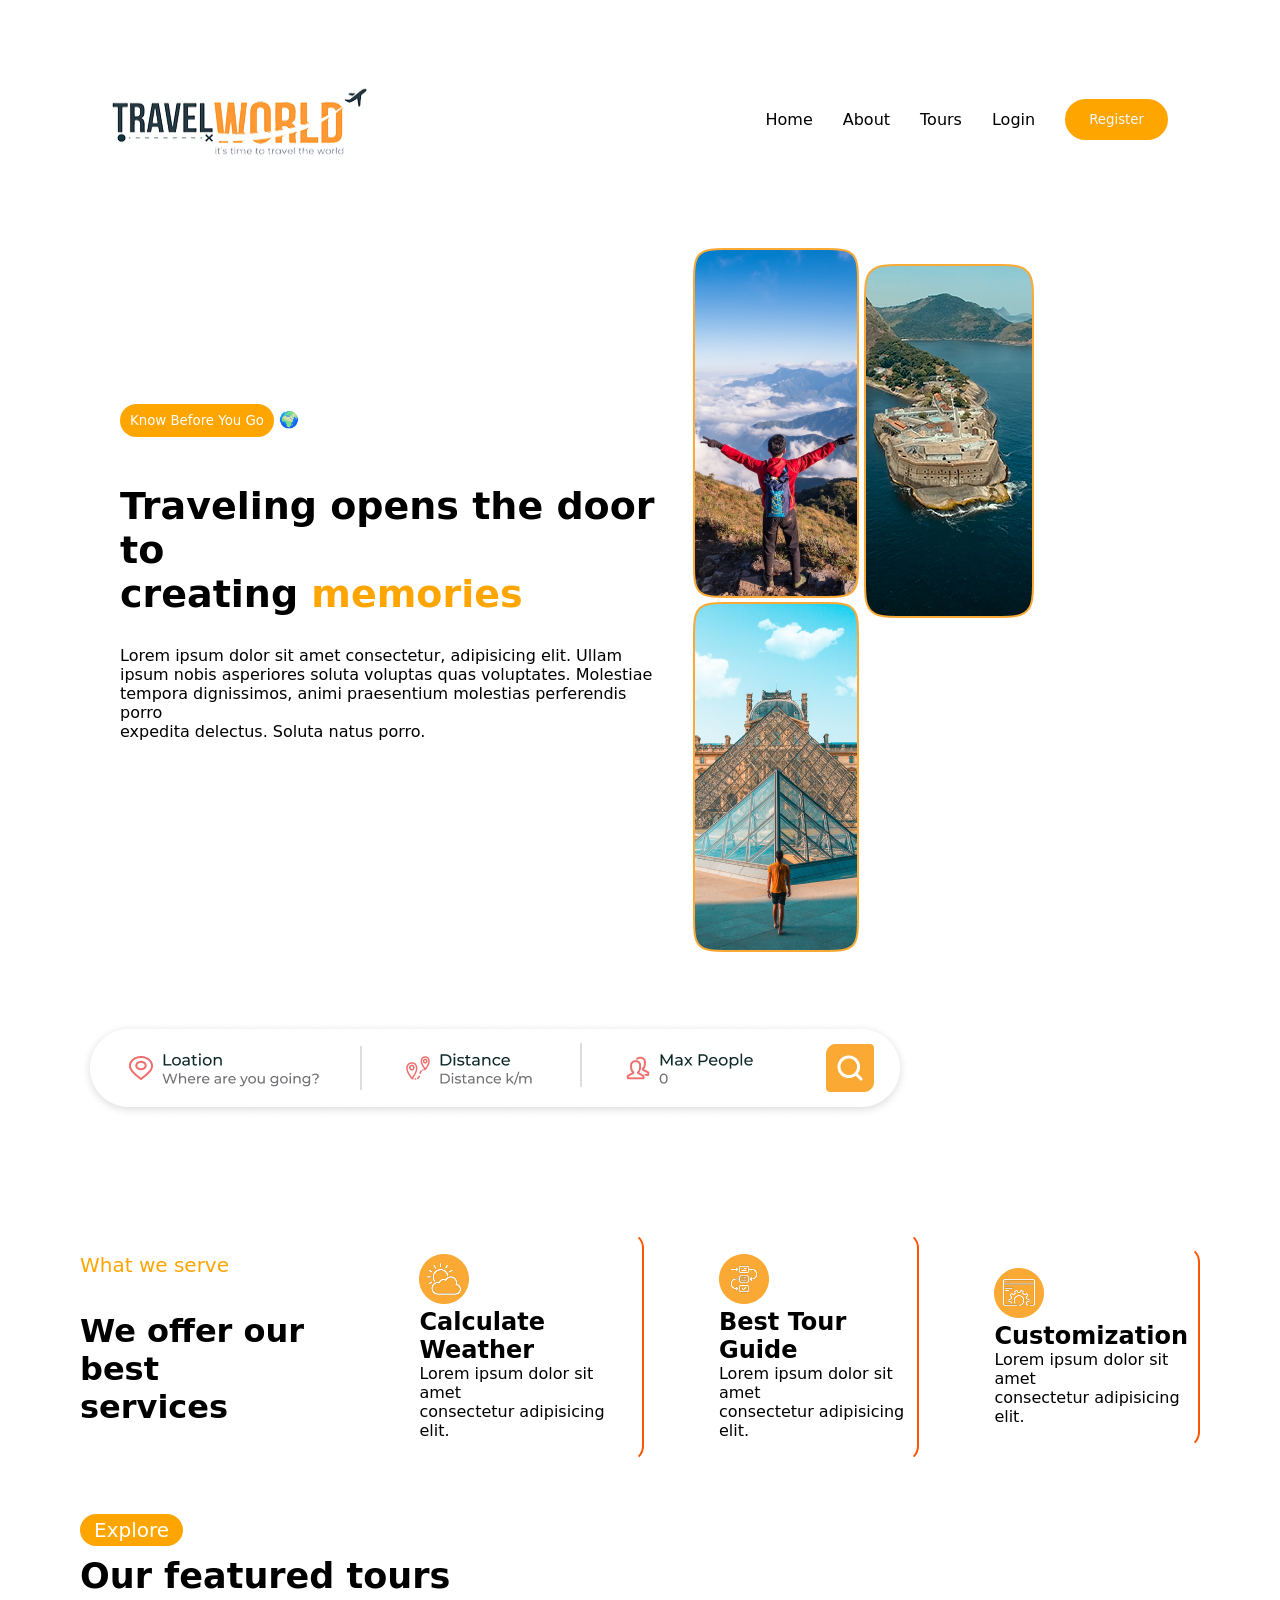
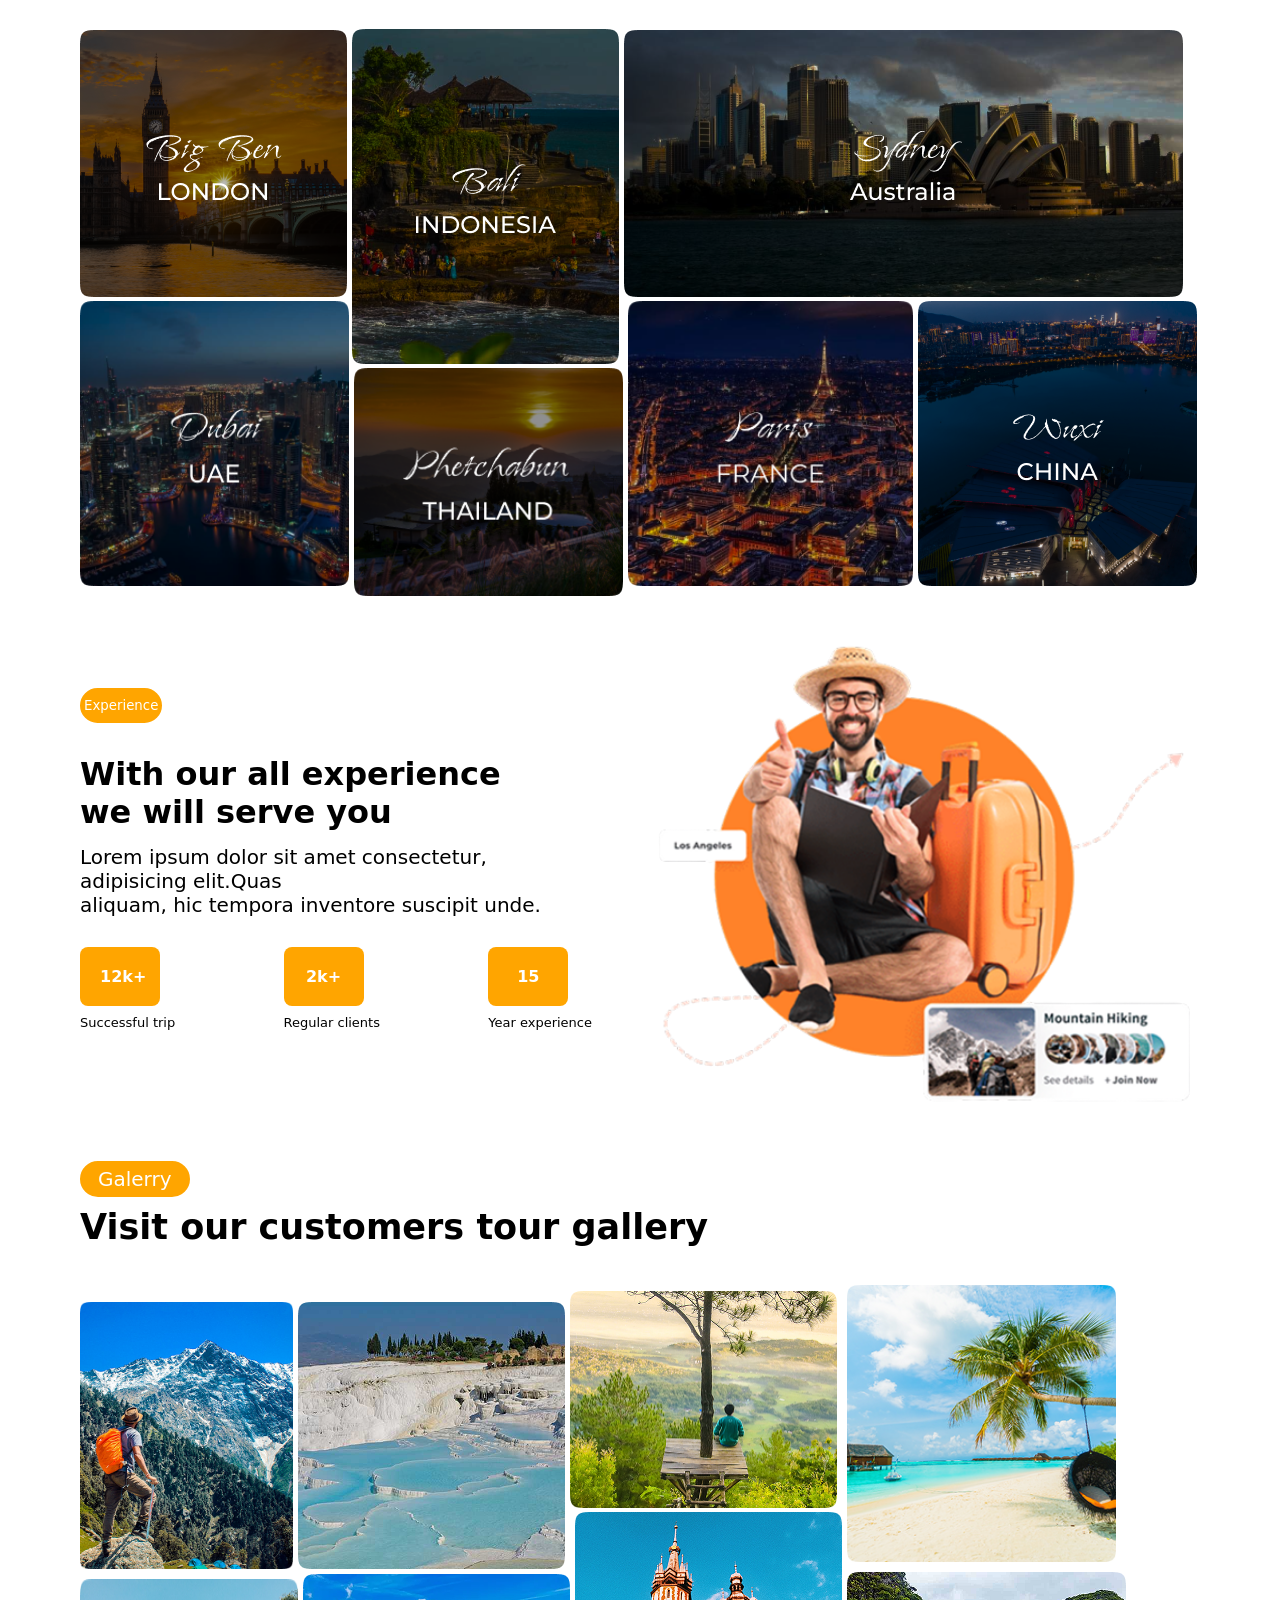
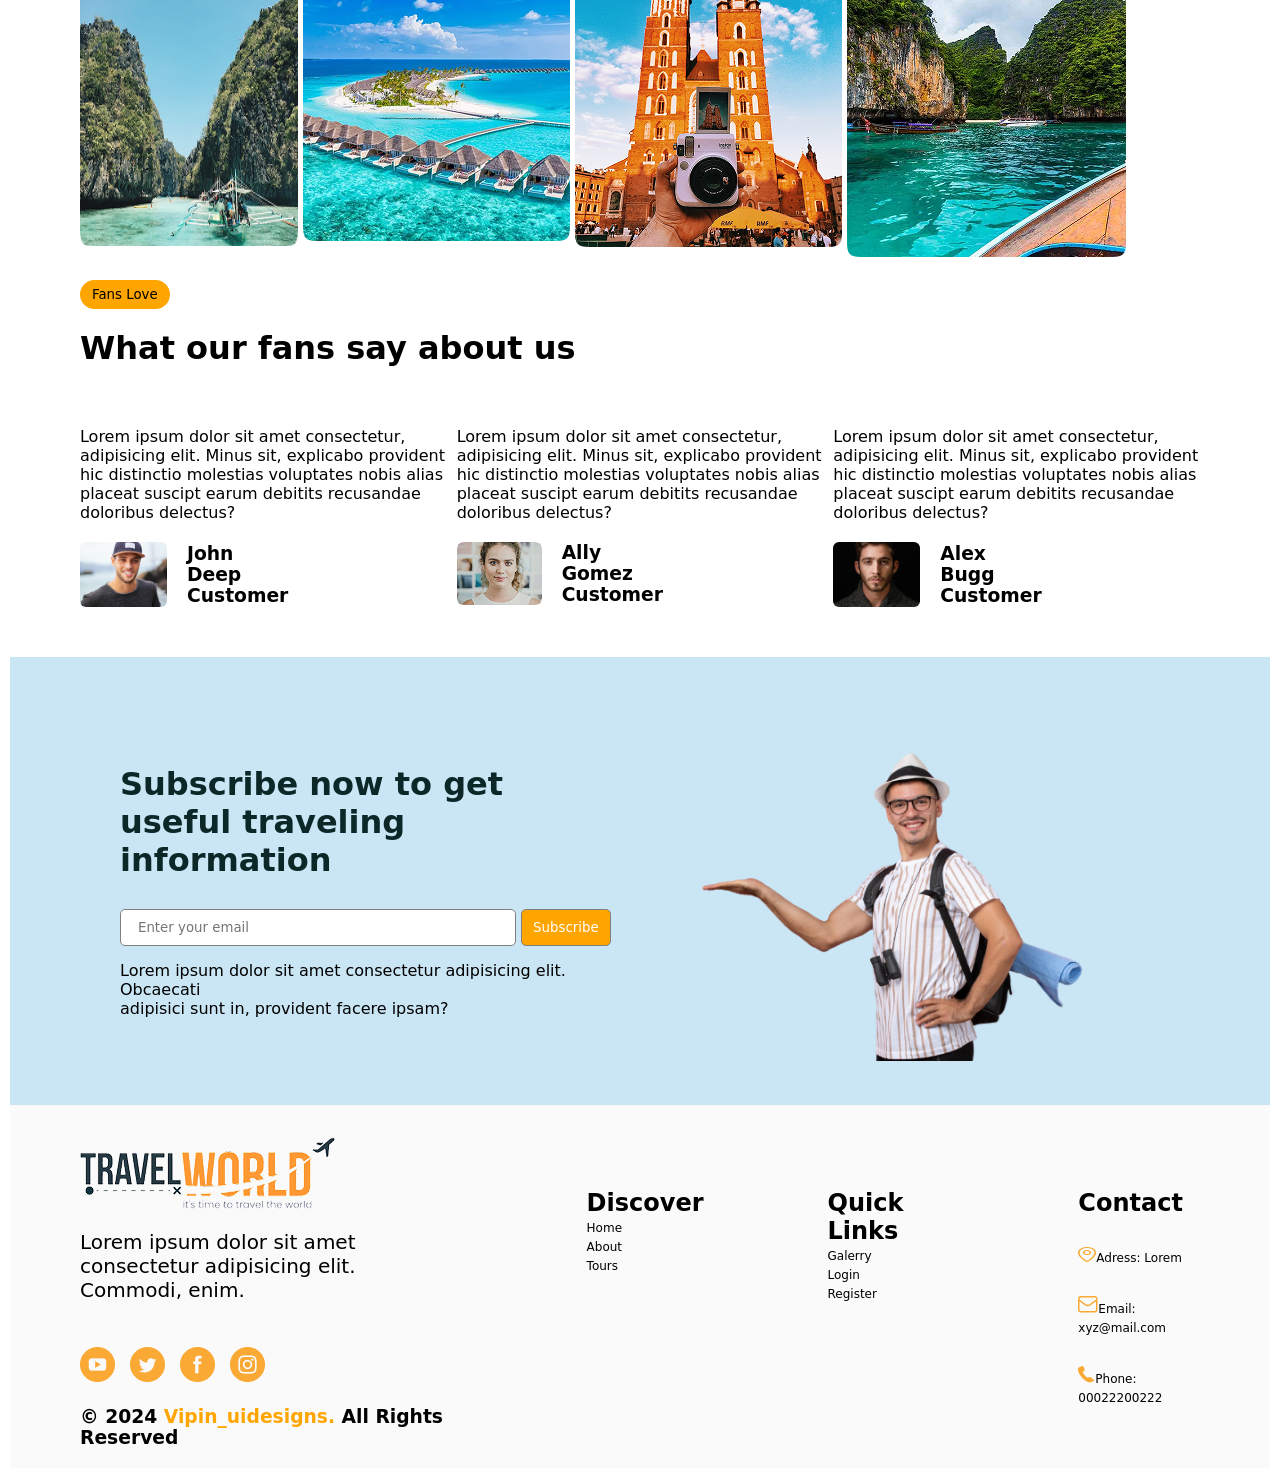
<file: index.html>
<!doctype html>
<html lang="uz">
  <head>
    <meta charset="UTF-8" />
    <meta name="viewport" content="width=device-width, initial-scale=1.0" />
    <title>Document</title>
      <link rel="stylesheet" href="https://cdnjs.cloudflare.com/ajax/libs/OwlCarousel2/2.3.4/assets/owl.carousel.min.css" integrity="sha512-tS3S5qG0BlhnQROyJXvNjeEM4UpMXHrQfTGmbQ1gKmelCxlSEBUaxhRBj/EFTzpbP4RVSrpEikbmdJobCvhE3g==" crossorigin="anonymous" referrerpolicy="no-referrer" />
<link rel="stylesheet" href="https://cdnjs.cloudflare.com/ajax/libs/OwlCarousel2/2.3.4/assets/owl.theme.default.min.css" integrity="sha512-sMXtMNL1zRzolHYKEujM2AqCLUR9F2C4/05cdbxjjLSRvMQIciEPCQZo++nk7go3BtSuK9kfa/s+a4f4i5pLkw==" crossorigin="anonymous" referrerpolicy="no-referrer" />
    <link rel="stylesheet" href="./css/style.css" />
  </head>
  <body class="body">
    <header>
      <div class="continer navbar">
        <img src="./images/logo 1.png" alt="" width="255" height="76" />
        <ul class="nav-links">
          <li>
            <a href="./index.html">Home</a>
          </li>

          <li>
            <a href="./pages/about.html">About</a>
          </li>

          <li>
            <a href="./pages/tours.html">Tours</a>
          </li>

          <li>
            <a href="">Login</a>
          </li>

          <li>
            <a href=""><button class="button1">Register</button></a>
          </li>
        </ul>
      </div>
    </header>

    <main>
      <section>
        <div class="continer">
          <div class="trawels">
            <div class="trawel-info">
             <a href=""> <button>Know Before You Go</button> 🌍</a>
              <h1>
                Traveling opens the door to <br />
                creating <span>memories</span>
              </h1>
              <p>
                Lorem ipsum dolor sit amet consectetur, adipisicing elit. Ullam
                <br />
                ipsum nobis asperiores soluta voluptas quas voluptates.
                Molestiae <br />
                tempora dignissimos, animi praesentium molestias perferendis
                porro <br />
                expedita delectus. Soluta natus porro.
              </p>
            </div>
            <div class="trawel-image">
              <img class="trawel-images1" src="./images/img card.png" alt="" />
              <img class="trawel-images2" src="./images/video.png" alt="" />
              <img
                class="trawel-images3"
                src="./images/img card (1).png"
                alt=""
              />
            </div>
          </div>
          <div class="trawel-images11">
            <img src="./images/search bar.png" alt="" />
            <br />
            <div class="trawel-projects">
              <div class="trawel-proekt">
                <p>What we serve</p>
                <h1>
                  We offer our best <br />
                  services
                </h1>
              </div>
<div class="project-ota">
<div class="project-bola">
<img src="./images/weatherr.png" alt="">
<h2>Calculate Weather</h2>
<p>Lorem ipsum dolor sit amet <br> consectetur adipisicing elit.</p>
</div>

<div class="project-bola">
<img src="./images/tour guide.png" alt="">
<h2>Best Tour Guide</h2>
<p>Lorem ipsum dolor sit amet <br> consectetur adipisicing elit.</p>
</div>

<div class="project-bola">
<img src="./images/customization.png" alt="">
<h2>Customization</h2>
<p>Lorem ipsum dolor sit amet <br> consectetur adipisicing elit.</p>
</div>
</div>
            </div>
          </div>
        </div>
      </section>

      <section>
        <div class="continer">
          <div class="tours">
            <a href=""><button>Explore</button></a>
            <h2>Our featured tours</h2>
<div class="tours-ota">
<div class="tours-bola">
<img class="tours-images1" src="./images/tour-mg.png" alt="" >
<img class="tours-images2" src="./images/Frame 10.png" alt="">
<img class="tours-images3" src="./images/Frame 15.png" alt="">
<img class="tours-images4" src="./images/tour-mg (1).png" alt="">
<img class="tours-images5" src="./images/Frame 11.png" alt="">
<img class="tours-images6" src="./images/tour-mg (2).png" alt="">
<img class="tours-images7" src="./images/Frame 16.png" alt="">
</div>
</div>
          </div>
        </div>
      </section>

      <section>
        <div class="continer">
          <div class="with-ota">
            <div class="with-infos">
              <a href=""><button>Experience</button></a>
              <h1>With our all experience <br />we will serve you</h1>
              <p>
                Lorem ipsum dolor sit amet consectetur, adipisicing elit.Quas <br>
                aliquam, hic tempora inventore suscipit unde.
              </p>
<div class="with-ota1">
<div class="with-bola1">
  <h4>12k+</h4>
  <p class="p">Successful trip</p>
</div>

<div class="with-bola1">
  <h4>2k+</h4>
  <p class="p">Regular clients</p>
</div>

<div class="with-bola1">
  <h4>15</h4>
  <p class="p">Year experience</p>
</div>
</div>
            </div>
            <div class="with-images">
<img src="./images/experience 1.png" alt="" width="550">
            </div>
          </div>
        </div>
      </section>

      <section>
        <div class="continer">
          <div class="visit">
            <a href=""><button>Galerry</button></a>
            <h2>Visit our customers tour gallery</h2>
         <div class="visit-ota">
          <div class="visit-bola">
            <img class="visit-images1" src="./images/Frame 18.png" alt="">
            <img class="visit-images2" src="./images/Frame 20.png" alt="">
            <img class="visit-images3" src="./images/Frame 22.png" alt="">
            <img class="visit-images4" src="./images/Frame 24.png" alt="">
            <img class="visit-images5" src="./images/gallery4.png" alt="">
            <img class="visit-images6" src="./images/Frame 21.png" alt="">
            <img class="visit-images7" src="./images/Frame 23.png" alt="">
            <img class="visit-images8" src="./images/Frame 25.png" alt="">
          </div>
         </div>
          </div>
        </div>
      </section>

 <section id="service">
        <div class="continer">
      <div class="service-infos">
<a href=""><button>Fans Love</button></a>
<h1>What our fans say about us</h1>
      </div>
          <div class="service-cards owl-carousel owl-theme">
    <div class="service-card item">
<p>
  Lorem ipsum dolor sit amet consectetur, <br>
adipisicing elit. Minus sit, explicabo provident 
hic distinctio molestias voluptates nobis alias 
placeat suscipt earum debitits recusandae 
doloribus delectus?
</p>
<div class="service-img-title">
<img src="./images/66fa98f7c99b6bb70f5ca75b0694da61a6dbba59.jpg" alt="" >
<h3>John Deep <br>
Customer</h3>
</div>
    </div>

        <div class="service-card item">
<p>
  Lorem ipsum dolor sit amet consectetur, <br>
adipisicing elit. Minus sit, explicabo provident 
hic distinctio molestias voluptates nobis alias 
placeat suscipt earum debitits recusandae 
doloribus delectus?
</p>
<div class="service-img-title">
<img src="./images/Rectangle 23 (2).png" alt="">
<h3> Ally Gomez <br>
Customer
</h3>
</div>
    </div>

        <div class="service-card item">
<p>
  Lorem ipsum dolor sit amet consectetur, <br>
adipisicing elit. Minus sit, explicabo provident 
hic distinctio molestias voluptates nobis alias 
placeat suscipt earum debitits recusandae 
doloribus delectus?
</p>
<div class="service-img-title">
<img src="./images/2bc1457077ae74fc58e2b4b64b8e5b7e2b9d50e2.jpg" alt="">
<h3>Alex Bugg
Customer</h3>
</div>
    </div>




        </div>
      </section>
      
      <section id="subscribe">
        <div class="continer">
<div class="subscribe-ota">
<div class="subscribe-bola">
  <h1>Subscribe now to get useful traveling <br>
information</h1>
<input type="text" placeholder="Enter your email"> <a href=""><button>Subscribe</button></a>
<p>Lorem ipsum dolor sit amet consectetur adipisicing elit. Obcaecati <br> adipisici sunt in, provident facere ipsam?</p>
</div>

<div class="subscribe-bola">
<img src="./images/8247a8532378e012750f4b1c601b798f558784c4.png" alt="" width="546">
</div>
</div>
        </div>
      </section>
    </main>

  <footer>
      <div class="continer">
<div class="footer-ota">
  <div class="footer-bola">
<img src="./images/logo 1.png" alt="">
<p>Lorem ipsum dolor sit amet <br> consectetur adipisicing elit. <br> Commodi, enim.</p>
<div class="footer-a">
<a href="">
  <img src="./images/youtube.png" alt="">
</a>

<a href="">
  <img src="./images/twitter.png" alt="">
</a>

<a href="">
  <img src="./images/facebook.png" alt="">
</a>

<a href="">
  <img src="./images/instagram.png" alt="">
</a>
</div>
<h3>© 2024 <span>Vipin_uidesigns.</span> All Rights Reserved</h3>
  </div>

  <div class="footer-bola">
    <h2>Discover</h2>
    <ul class="nav-links1">
<li>
  <a href="">Home</a>
</li>

<li>
  <a href="">About</a>
</li>

<li>
  <a href="">Tours</a>
</li>
    </ul>
  </div>

  
  <div class="footer-bola">
    <h2>Quick Links</h2>
    <ul class="nav-links2">
<li>
  <a href="">Galerry</a>
</li>

<li>
  <a href="">Login</a>
</li>

<li>
  <a href="">Register</a>
</li>
    </ul>
  </div>

    <div class="footer-bola">
    <h2>Contact</h2>
    <ul class="nav-links2">
<li>
  <a href=""><img src="./images/layer1.png" alt="">Adress: Lorem</a>
</li>

<li>
  <a href=""><img src="./images/Vector.png" alt="">Email: xyz@mail.com</a>
</li>

<li>
  <a href=""><img src="./images/Vector (1).png" alt="">Phone: 00022200222</a>
</li>
    </ul>
  </div>
</div>
      </div>
    </footer>

    <script src="https://cdnjs.cloudflare.com/ajax/libs/jquery/3.6.4/jquery.min.js" integrity="sha512-pumBsjNRGGqkPzKHndZMaAG+bir374sORyzM3uulLV14lN5LyykqNk8eEeUlUkB3U0M4FApyaHraT65ihJhDpQ==" crossorigin="anonymous" referrerpolicy="no-referrer"></script>

<script src="https://cdnjs.cloudflare.com/ajax/libs/OwlCarousel2/2.3.4/owl.carousel.min.js" integrity="sha512-bPs7Ae6pVvhOSiIcyUClR7/q2OAsRiovw4vAkX+zJbw3ShAeeqezq50RIIcIURq7Oa20rW2n2q+fyXBNcU9lrw==" crossorigin="anonymous" referrerpolicy="no-referrer"></script>

    <script>
        $('.owl-carousel').owlCarousel({
    loop:true,
    margin:10,
    nav:true,
    dots:true,
    autoTimeaut:100,
    autoplay:true,
    responsive:{
        0:{
            items:1
        },
        600:{
            items:3
        },
        1000:{
            items:3
        }
    }
})
    </script>
  </body>
</html>
</file>
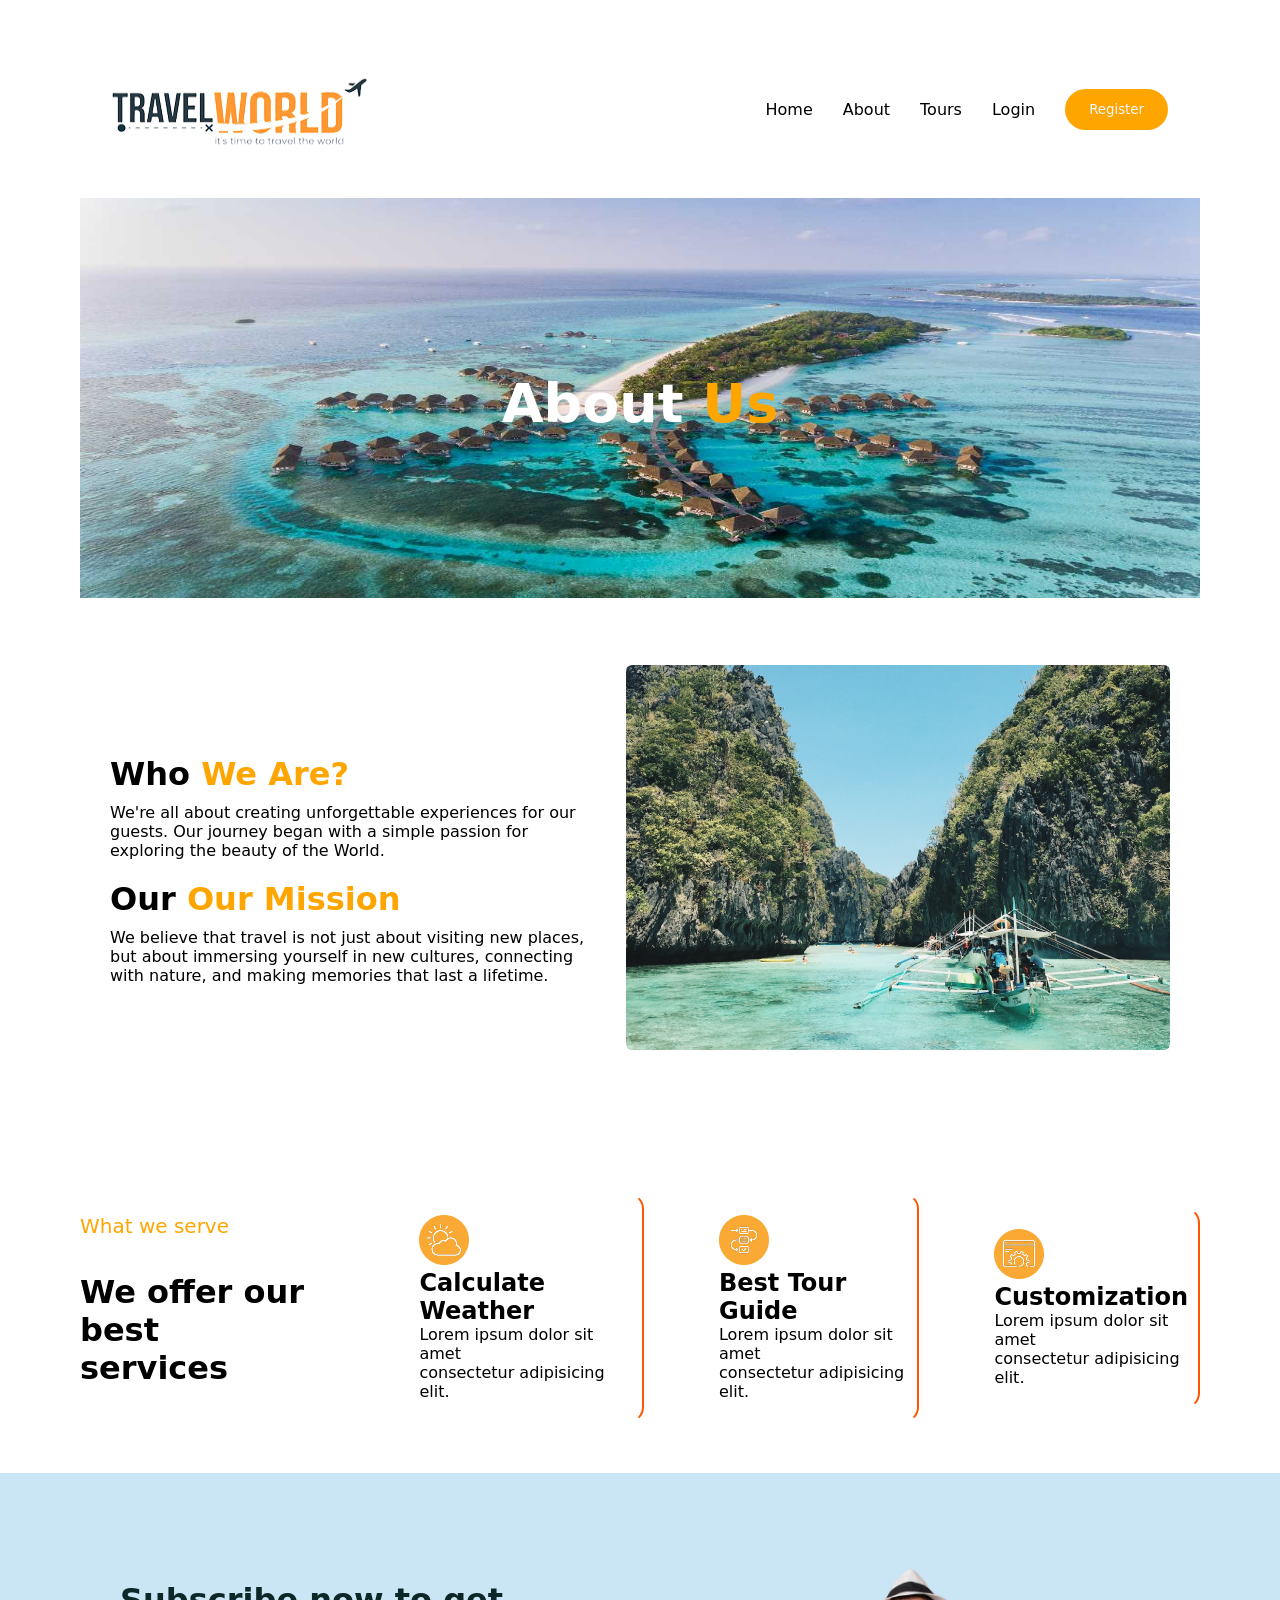
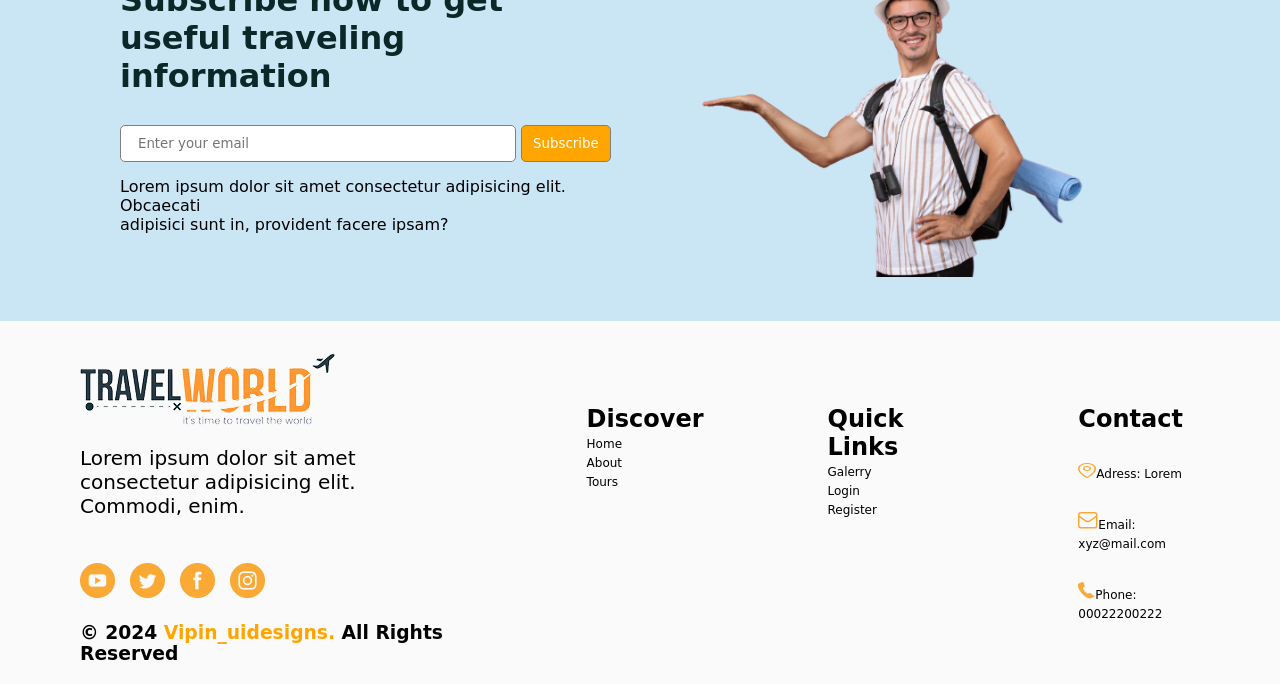
<file: pages/about.html>
<!doctype html>
<html lang="en">
  <head>
    <meta charset="UTF-8" />
    <meta name="viewport" content="width=device-width, initial-scale=1.0" />
    <title>Document</title>
    <link rel="stylesheet" href="../css/style.css" />
  </head>
  <body>
    <header>
      <div class="continer navbar">
        <img src="../images/logo 1.png" alt="" width="255" height="76" />
        <ul class="nav-links">
          <li>
            <a href="../index.html">Home</a>
          </li>

          <li>
            <a href="../pages/about.html">About</a>
          </li>

          <li>
            <a href="../pages/tours.html">Tours</a>
          </li>

          <li>
            <a href="">Login</a>
          </li>

          <li>
            <a href=""><button class="button1">Register</button></a>
          </li>
        </ul>
      </div>
    </header>

    <main>
      <section>
        <div class="continer">
          <div class="about-projects">
            <div class="about-img">
              <img
                src="../images/8b5d13ba71d96996318a870aa5833095878591d1.jpg"
                alt=""
                height="400"
                width="1120"
              />
            </div>
            <h1 class="h1-projects">
              <span class="span1">About</span> <span>Us</span>
            </h1>
          </div>
        </div>
      </section>


<section>
  <div class="continer">
    <div class="about-ota">
<div class="about-bola">
<h1><span class="span2">Who</span> <span>We Are?</span></h1>
<p>We're all about creating unforgettable experiences for our <br>
guests. Our journey began with a simple passion for <br>
exploring the beauty of the World.</p>

<h1><span class="span2">Our</span> <span>Our Mission</span></h1>
<p>We believe that travel is not just about visiting new places, <br>
but about immersing yourself in new cultures, connecting <br>
with nature, and making memories that last a lifetime.</p>
</div>
<div class="about-bola">
     <div class="about-bola">
            <img src="../images/img (1).png" alt="">
          </div>
</div>
    </div>
  </div>
</section>

<section>
  <div class="continer">
        <div class="trawel-projects">
              <div class="trawel-proekt">
                <p>What we serve</p>
                <h1>
                  We offer our best <br />
                  services
                </h1>
              </div>
<div class="project-ota">
<div class="project-bola">
<img src="../images/weatherr.png" alt="">
<h2>Calculate Weather</h2>
<p>Lorem ipsum dolor sit amet <br> consectetur adipisicing elit.</p>
</div>

<div class="project-bola">
<img src="../images/tour guide.png" alt="">
<h2>Best Tour Guide</h2>
<p>Lorem ipsum dolor sit amet <br> consectetur adipisicing elit.</p>
</div>

<div class="project-bola">
<img src="../images/customization.png" alt="">
<h2>Customization</h2>
<p>Lorem ipsum dolor sit amet <br> consectetur adipisicing elit.</p>
</div>
</div>
            </div>
          </div>
       </div>
</section>

      <section id="subscribe">
        <div class="continer">
<div class="subscribe-ota">
<div class="subscribe-bola">
  <h1>Subscribe now to get useful traveling <br>
information</h1>
<input type="text" placeholder="Enter your email"> <a href=""><button>Subscribe</button></a>
<p>Lorem ipsum dolor sit amet consectetur adipisicing elit. Obcaecati <br> adipisici sunt in, provident facere ipsam?</p>
</div>

<div class="subscribe-bola">
<img src="../images/8247a8532378e012750f4b1c601b798f558784c4.png" alt="" width="546">
</div>
</div>
        </div>
      </section>
    </main>

     <footer>
      <div class="continer">
<div class="footer-ota">
  <div class="footer-bola">
<img src="../images/logo 1.png" alt="">
<p>Lorem ipsum dolor sit amet <br> consectetur adipisicing elit. <br> Commodi, enim.</p>
<div class="footer-a">
<a href="">
  <img src="../images/youtube.png" alt="">
</a>

<a href="">
  <img src="../images/twitter.png" alt="">
</a>

<a href="">
  <img src="../images/facebook.png" alt="">
</a>

<a href="">
  <img src="../images/instagram.png" alt="">
</a>
</div>
<h3>© 2024 <span>Vipin_uidesigns.</span> All Rights Reserved</h3>
  </div>

  <div class="footer-bola">
    <h2>Discover</h2>
    <ul class="nav-links1">
<li>
  <a href="">Home</a>
</li>

<li>
  <a href="">About</a>
</li>

<li>
  <a href="">Tours</a>
</li>
    </ul>
  </div>

  
  <div class="footer-bola">
    <h2>Quick Links</h2>
    <ul class="nav-links2">
<li>
  <a href="">Galerry</a>
</li>

<li>
  <a href="">Login</a>
</li>

<li>
  <a href="">Register</a>
</li>
    </ul>
  </div>

    <div class="footer-bola">
    <h2>Contact</h2>
    <ul class="nav-links2">
<li>
  <a href=""><img src="../images/layer1.png" alt="">Adress: Lorem</a>
</li>

<li>
  <a href=""><img src="../images/Vector.png" alt="">Email: xyz@mail.com</a>
</li>

<li>
  <a href=""><img src="../images/Vector (1).png" alt="">Phone: 00022200222</a>
</li>
    </ul>
  </div>
</div>
      </div>
    </footer>
  </body>
</html>
</file>
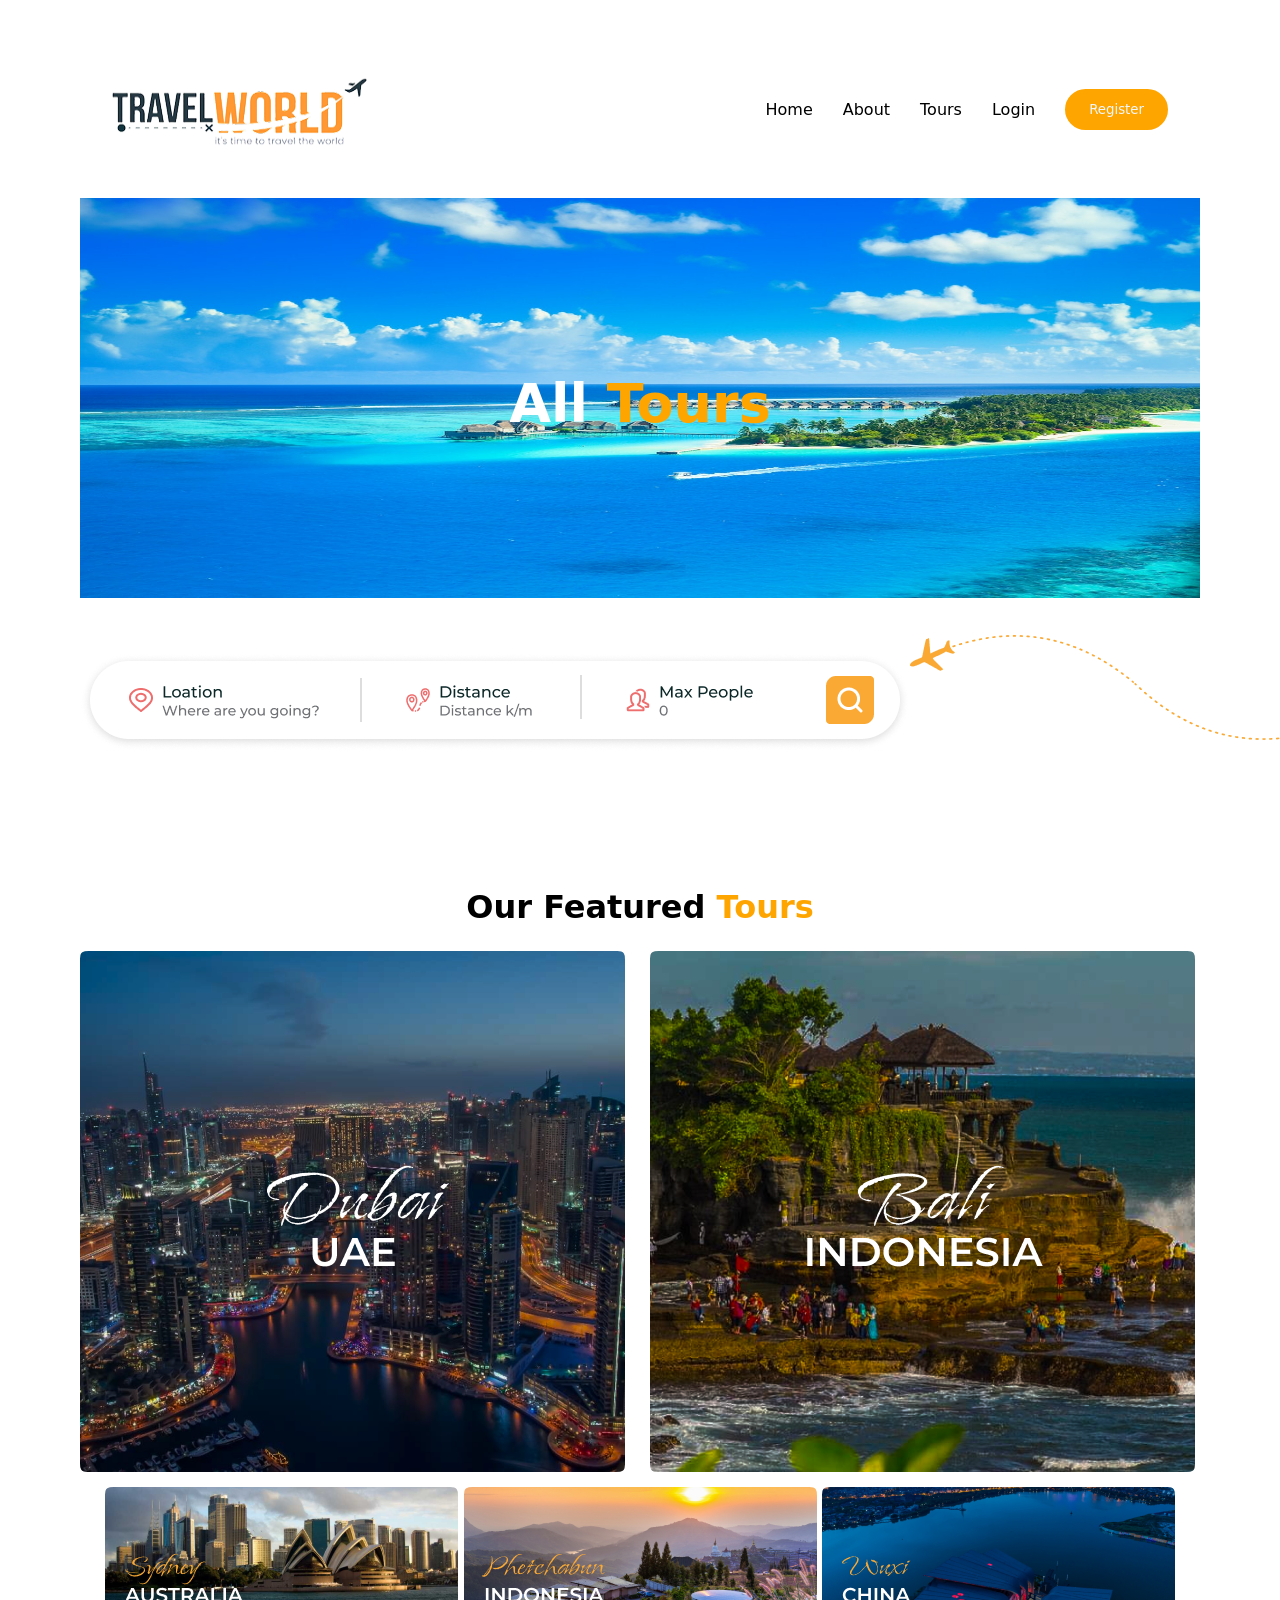
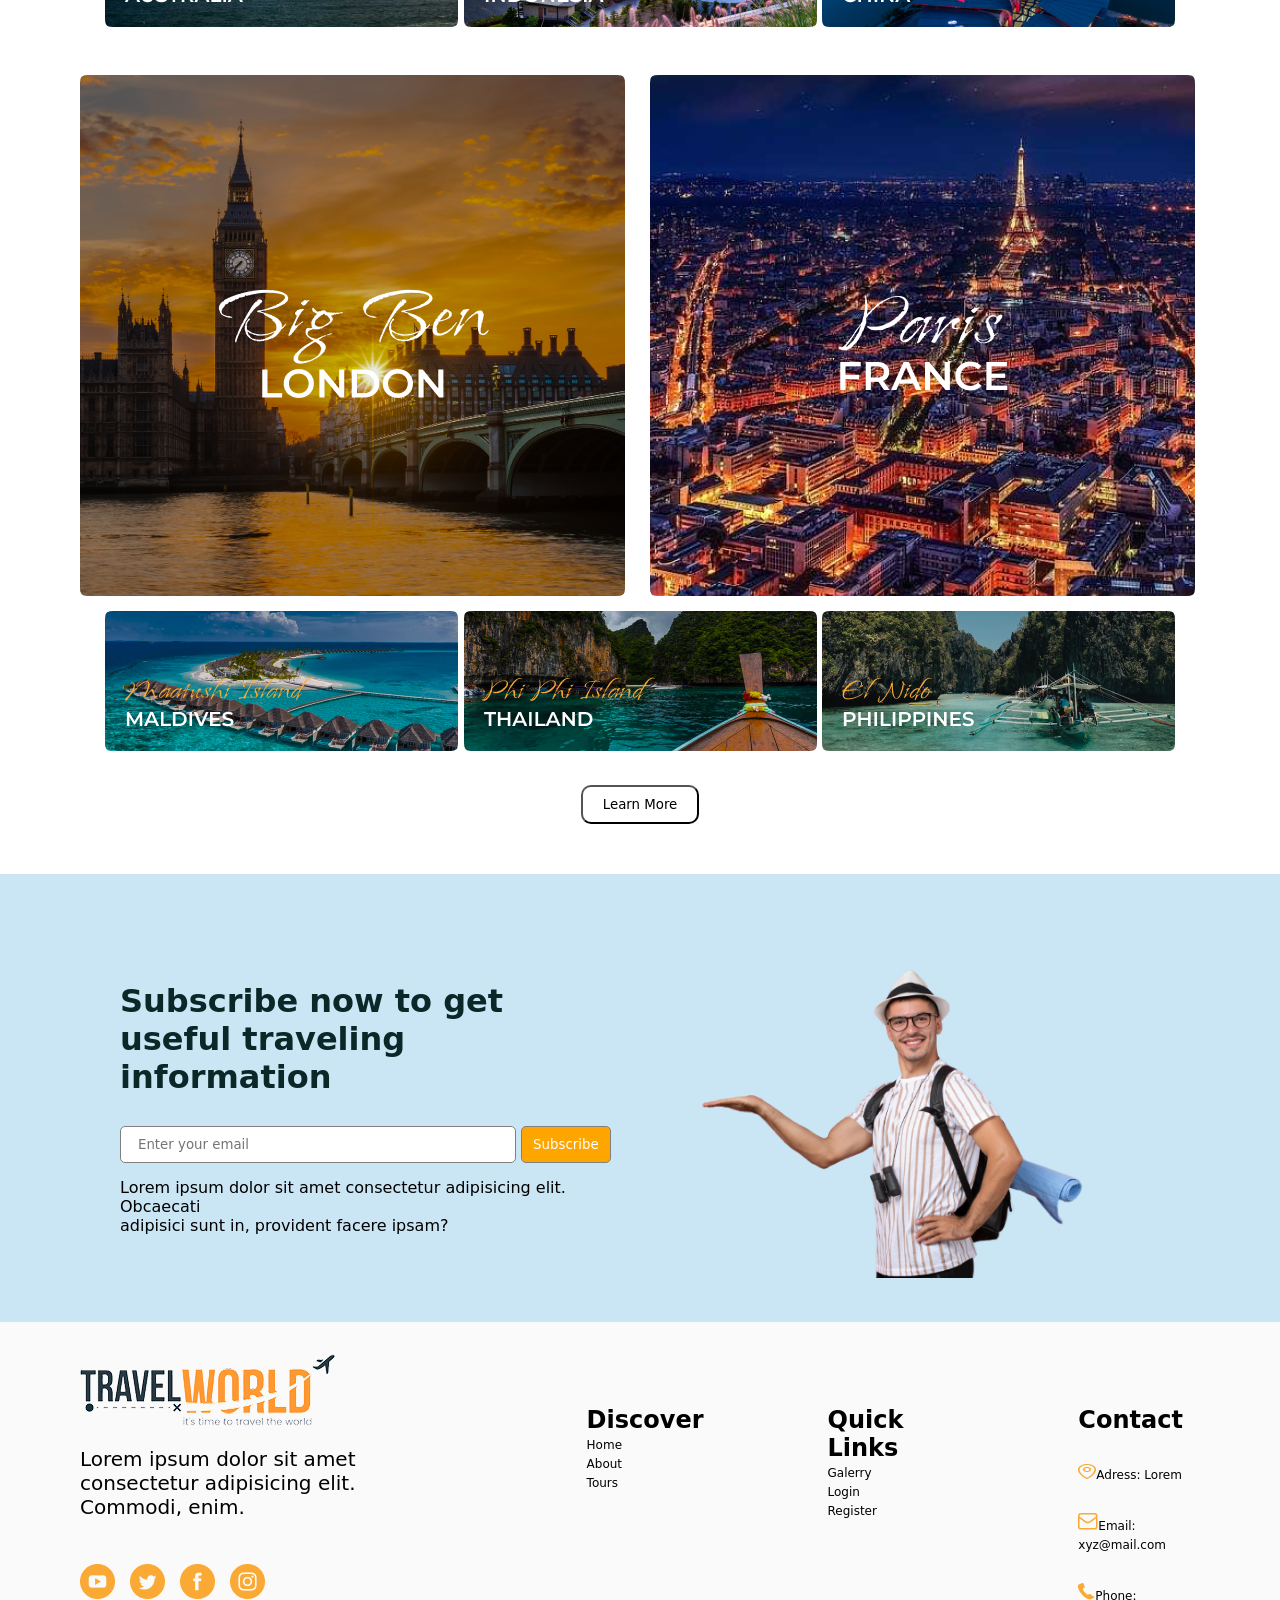
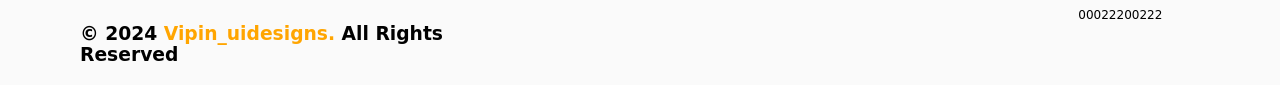
<file: pages/tours.html>
<!DOCTYPE html>
<html lang="en">
<head>
    <meta charset="UTF-8">
    <meta name="viewport" content="width=device-width, initial-scale=1.0">
    <title>Document</title>
    <link rel="stylesheet" href="../css/style.css">
</head>
<body>
        <header>
      <div class="continer navbar">
        <img src="../images/logo 1.png" alt="" width="255" height="76" />
        <ul class="nav-links">
          <li>
            <a href="../index.html">Home</a>
          </li>

          <li>
            <a href="../pages/about.html">About</a>
          </li>

          <li>
            <a href="../pages/tours.html">Tours</a>
          </li>

          <li>
            <a href="">Login</a>
          </li>

          <li>
            <a href=""><button class="button1">Register</button></a>
          </li>
        </ul>
      </div>
    </header>

    <main>
           <section>
        <div class="continer">
          <div class="about-projects">
            <div class="about-img">
              <img
                src="../images/a6898d44868ae2a1814a5ae3a5efda739fde6977.jpg"
                alt=""
                height="400"
                width="1120"
              />
            </div>
            <h1 class="h1-projects">
              <span class="span1">All</span> <span>Tours</span>
            </h1>
          </div>
          <div class="search-png-tours">
<img src="../images/search bar.png" alt="">
<img src="../images/plane vector.png" alt="">
          </div>
        </div>
      </section>

      <section>
        <div class="continer">
          <div class="featured-info">
<h1>Our Featured <span>Tours</span></h1>
          </div>
<div class="featured-ota">
<div class="featured-bola">
<img src="../images/dubai.png" alt="">
<img src="../images/bali.png" alt="">
</div>

<div class="featured-ota1">
<div class="featured-bola1">
<img class="featured-img" src="../images/sydney.png" alt="">
<img class="featured-img" src="../images/phetchabun (1).png" alt="">
<img class="featured-img" src="../images/wuxi.png" alt="">
</div>
</div>

<br>

<div class="featured-ota">
<div class="featured-bola">
<img src="../images/big ben.png" alt="">
<img src="../images/paris.png" alt="">
</div>

<div class="featured-ota1">
<div class="featured-bola1">
<img class="featured-img" src="../images/maatushi island.png" alt="">
<img class="featured-img" src="../images/phi phi island.png" alt="">
<img class="featured-img" src="../images/el nido.png" alt="">
</div>
</div>
<div class="featured-button">
<a href=""><button class="button-featured">Learn More</button></a>
</div>
</div>
        </div>
      </section>

            <section id="subscribe">
        <div class="continer">
<div class="subscribe-ota">
<div class="subscribe-bola">
  <h1>Subscribe now to get useful traveling <br>
information</h1>
<input type="text" placeholder="Enter your email"> <a href=""><button>Subscribe</button></a>
<p>Lorem ipsum dolor sit amet consectetur adipisicing elit. Obcaecati <br> adipisici sunt in, provident facere ipsam?</p>
</div>

<div class="subscribe-bola">
<img src="../images/8247a8532378e012750f4b1c601b798f558784c4.png" alt="" width="546">
</div>
</div>
        </div>
      </section>
    </main>

         <footer>
      <div class="continer">
<div class="footer-ota">
  <div class="footer-bola">
<img src="../images/logo 1.png" alt="">
<p>Lorem ipsum dolor sit amet <br> consectetur adipisicing elit. <br> Commodi, enim.</p>
<div class="footer-a">
<a href="">
  <img src="../images/youtube.png" alt="">
</a>

<a href="">
  <img src="../images/twitter.png" alt="">
</a>

<a href="">
  <img src="../images/facebook.png" alt="">
</a>

<a href="">
  <img src="../images/instagram.png" alt="">
</a>
</div>
<h3>© 2024 <span>Vipin_uidesigns.</span> All Rights Reserved</h3>
  </div>

  <div class="footer-bola">
    <h2>Discover</h2>
    <ul class="nav-links1">
<li>
  <a href="">Home</a>
</li>

<li>
  <a href="">About</a>
</li>

<li>
  <a href="">Tours</a>
</li>
    </ul>
  </div>

  
  <div class="footer-bola">
    <h2>Quick Links</h2>
    <ul class="nav-links2">
<li>
  <a href="">Galerry</a>
</li>

<li>
  <a href="">Login</a>
</li>

<li>
  <a href="">Register</a>
</li>
    </ul>
  </div>

    <div class="footer-bola">
    <h2>Contact</h2>
    <ul class="nav-links2">
<li>
  <a href=""><img src="../images/layer1.png" alt="">Adress: Lorem</a>
</li>

<li>
  <a href=""><img src="../images/Vector.png" alt="">Email: xyz@mail.com</a>
</li>

<li>
  <a href=""><img src="../images/Vector (1).png" alt="">Phone: 00022200222</a>
</li>
    </ul>
  </div>
</div>
      </div>
    </footer>
</body>
</html>
</file>
<file: css/style.css>
*{
    margin: 0;
    padding: 0;
    box-sizing: border-box;
    font-family: system-ui, -apple-system, BlinkMacSystemFont, 'Segoe UI', Roboto, Oxygen, Ubuntu, Cantarell, 'Open Sans', 'Helvetica Neue', sans-serif;
}

header{
      padding-bottom: 20px;
    padding-top: 20px;
    position: sticky;
    margin-top: 20px;
    top: 0;
    width: 100%;
    z-index: 10;
    background-color: #fff;
}

.body{
    background-color: #FFFFFF;
    padding: 10px;
}

ul{
    list-style: none;
}

a{
    text-decoration: none;
    color: black;
}

.continer{
    width: 1120px;
    margin-left: auto;
    margin-right: auto;
}

.nav-links{
    display: flex;
    align-items: center;
    justify-content: space-between;
    gap: 30px;
}

.navbar{
    padding:  31px 32px;
    display: flex;
    align-items: center;
    justify-content: space-between;
}

.navbar img{
    padding-top: 5px;
left: 160px;
}

.nav-links .button1{
    background-color: orange;
    color: aliceblue;
    padding: 10px 21px;
    border-radius: 50px;
    border: 3px solid orange;
    transition: all 0.7s linear;
}

.nav-links .button1:hover{
    background-color: red;
    color: white;
    border: red;
    cursor: pointer;
}

.trawels{
    display: flex;
    align-items: center;
justify-content: center;
gap: 34px;
padding: 40px;
}


.trawel-info button{
    padding: 7px 8px;
    background-color: orange;
   margin-bottom: 27px;
   border-radius: 50px;
   border: 2px solid orange;
   color: #FFFFFF;
   transition: all 0.7s linear;
}

.trawel-info button:hover{
    color: #FFFFFF;
    background-color: red;
    border: red;
    cursor: pointer;
}

.trawel-info h1{
    font-size: 38px;
    padding-bottom: 30px;
    color: black;
}

.trawel-info p{
    font-size: 16px;
    padding-bottom: 30px;
    color: black;
}

.trawel-images2{
margin-bottom: -20px;
}

.trawel-images3{
    margin-bottom: -30px;
}

.trawel-info h1 span{
    color: orange;
}

.trawel-images11{
    margin-top: 55px;
}


.trawel-projects{
    display: flex;
    align-items: center;
gap: 23px;
font-size: 16px;
margin-top: 109px;
}

.project-ota{
    display: flex;
    align-items: center;
    justify-content: space-between;
    gap: 40px;
}

.project-bola{
margin-left: 23px;
    background-color: rgb(255, 255, 255);
    border-radius: 50px;
    border: 2px solid rgb(255, 255, 255);
    border-right-color: rgb(255, 85, 0);
padding: 20px 10px;
border-radius: 16px;
}

.trawel-proekt p{
    font-size: 20px;
    color: orange;
    padding-bottom: 15px;
}

.trawel-proekt h1{
    font-size: 32px;
    padding-bottom: 15px;
}

.tours button{
padding: 2px 12px;
border: 2px solid orange;
border-radius: 50px;
background-color: orange;
color: white;
margin-top: 52px;
margin-bottom: 10px;
align-items: center;
justify-content: center;
font-size: 20px;
transition: all 0.5s linear;
}


.tours button:hover{
background-color: red;
    border: red;
    cursor: pointer;
}

.tours h2{
    font-size: 35px;
    padding-bottom: 33px;
}

.tours-ota{
    align-items: center;
    justify-content: center;
}

.tours-bola .tours-images2{
  margin-bottom: -67px;
}

.tours-bola .tours-images4{
  margin-top: -97px;
  width: 269px;
  height: 285px;
}

.tours-bola .tours-images6{
  margin-top: -67px;
width: 285px;
}

.tours-bola .tours-images5{
    margin-bottom: -10px;
      width: 269px;
  height: 228px;
}

.with-ota{
    display: flex;
    align-items: center;
    justify-content: center;
    gap: 58px;
   
    margin-top: 50px;
}

.with-bola1 h4{
    background-color: orange;
    padding: 20px;
    width: 80px;
     color: white;
    text-align: center;
    border-radius: 8px;
}

.with-bola1 .p{
    font-size: 13px;
    padding-top: 9px;
    text-align: center;
}

.with-ota1{
    display: flex;
    align-items: center;
    justify-content: space-between;
    gap: 20px;
}

.with-infos button{
    padding: 8px 2px;
    border: 2px solid orange;
    border-radius: 50px;
    background-color: orange;
    margin-bottom: 12px;
    color: #FFFFFF;
    transition: all 0.4s linear;
}

.with-infos button:hover{
background-color: red;
    border: red;
    color: #FFFFFF;
    cursor: pointer;
}

.with-infos h1{
font-size: 32px;
padding-bottom: 14px;
}

.with-infos p{
    font-size: 20px;
    padding-bottom: 30px;
}


.visit button{
padding: 4px 16px;
border: 2px solid orange;
border-radius: 50px;
background-color: orange;
color: white;
margin-top: 52px;
margin-bottom: 10px;
align-items: center;
justify-content: center;
font-size: 20px;
transition: all 0.5s linear;
}

.visit-bola .visit-images1{
    margin-bottom: -61px;
    height: 267px;
    gap: 8px;
}

.visit-bola .visit-images5{
    margin-bottom: -50px;
    height: 267px;
    width: 218px;
     gap: 8px;
}

.visit-bola .visit-images2{
    margin-bottom: -61px;
    width: 267px;
    height: 267px;
     gap: 8px;
}


.visit-bola .visit-images6{
    margin-bottom: -45px;
    width: 267px;
    height: 267px;
     gap: 8px;
}


.visit-bola .visit-images3{
    width: 267px;
    height: 217px;
     gap: 8px;
}


.visit-bola .visit-images4{
   margin-bottom: -59px;
   padding: 5px;
    width: 279px;
    height: 287px;
     gap: 8px;
}


.visit-bola .visit-images7{
    margin-bottom: -51px;
    width: 267px;
    height: 335px;
     gap: 8px;
}


.visit-bola .visit-images8{
    margin-bottom: -61px;
    width: 279px;
    height: 285px;
     gap: 8px;
}


.visit button:hover{
background-color: red;
    border: red;
    cursor: pointer;
}

.visit h2{
    font-size: 35px;
    padding-bottom: 33px;
}



h1{
padding-top: 20px;
font-size: 32px;
}

.service-infos button{
    background-color: orange;
    border: 2px solid orange;
    padding: 5px 10px; 
    border-radius: 50px;
    margin-top: 80px;
    transition: all 0.4s linear;
}

.service-infos button:hover{
    background-color: red;
    border: red;
}

.service-cards{
    padding-top: 60px;
    position: relative;
}

.owl-nav{
    position: absolute;
    top: 0;
    right: 0;
}

.service-img-title{
    display: flex;
    align-items: center;
    justify-content: space-between;
    gap: 20px;
     width: 87px;
}

.service-img-title img{
    border-radius: 6px;
}

.service-card p{
    padding-bottom: 20px;
 
}

.service-card .item p{
       gap: 60px;
}

#subscribe{
    background-color: #CAE5F4;
    margin-top: 50px;
}

.subscribe-ota{
    display: flex;
    align-items: center;
    justify-content: center;
    padding: 40px;
}


.subscribe-bola h1{
    font-size: 32px;
    padding-bottom: 30px;
    color: #0B2727;
}

.subscribe-bola input{
padding: 10px 17px;
background-color: white;
width: 396px;
border: 1px solid gray;
border-radius: 5px;
margin-bottom: 15px;
}

.subscribe-bola button{
    padding: 10px 11px;
    border-radius: 5px;
    background-color: orange;
    color: white;
    border: 1px solid gray;
    transition: all 0.6s linear;
}

.subscribe-bola button:hover{
    background-color: red;
}


.footer-bola p{
    padding-bottom: 15px;
    padding-top: 15px;
    font-size: 20px;
}

.footer-bola img{
    margin-top: 30px;
}

.footer-ota

.footer-a {
    display: flex;
align-items: center;
gap: 15px;
padding-bottom: 20px;
}

.footer-bola h3{
    padding-bottom: 20px;
}

.footer-bola h3 span{
    color: orange;
}

.footer-ota{
    display: flex;
align-items: baseline;
gap: 124px;
}

.footer-bola li a{
font-size: 12px;
padding-top: 10px;
}

.footer-bola a img{
align-items: center;
}

.footer-bola h2{
    font-size: 24px;
}

footer{
background-color: #eeeded4d;
}


.about-projects h1 span{
    color: orange;
}

.about-projects h1 .span1{
color: rgb(255, 255, 255);
}

.about-projects .h1-projects{
   text-align: center;
   margin-top: -250px;
   font-size: 54px;
}

.about-bola h1 span{
    color: orange;
}

.about-bola h1 .span2{
    color: rgb(0, 0, 0);
}

.about-ota{
    margin-top: 200px;
    display: flex;
    align-items: center;
    justify-content: space-between;
    padding: 30px;
}

.about-bola p{
    padding-top: 10px;
}


.search-png-tours {
margin-top: 200px;
display: flex;
align-items: center;
}


.featured-info h1 span{
color: orange;
}

.featured-info{
    text-align: center;
    padding-top: 100px;
}

.featured-bola{
    display: flex;
    align-items: center;
    border-radius: 6px;
    gap: 25px;
    padding-top: 50px;
    width: 545px;
    height: 521px;
}

.featured-ota1{
   display: flex;
    align-items: center;
    justify-content: center;
    text-align: center;
    padding-top: 40px;
    gap: 40px;
}

.featured-button .button-featured{
    padding: 10px 20px;
    background-color: transparent;
    border-radius: 10px;
margin-top: 30px;
}

.featured-button{
    text-align: center;
}
</file>
